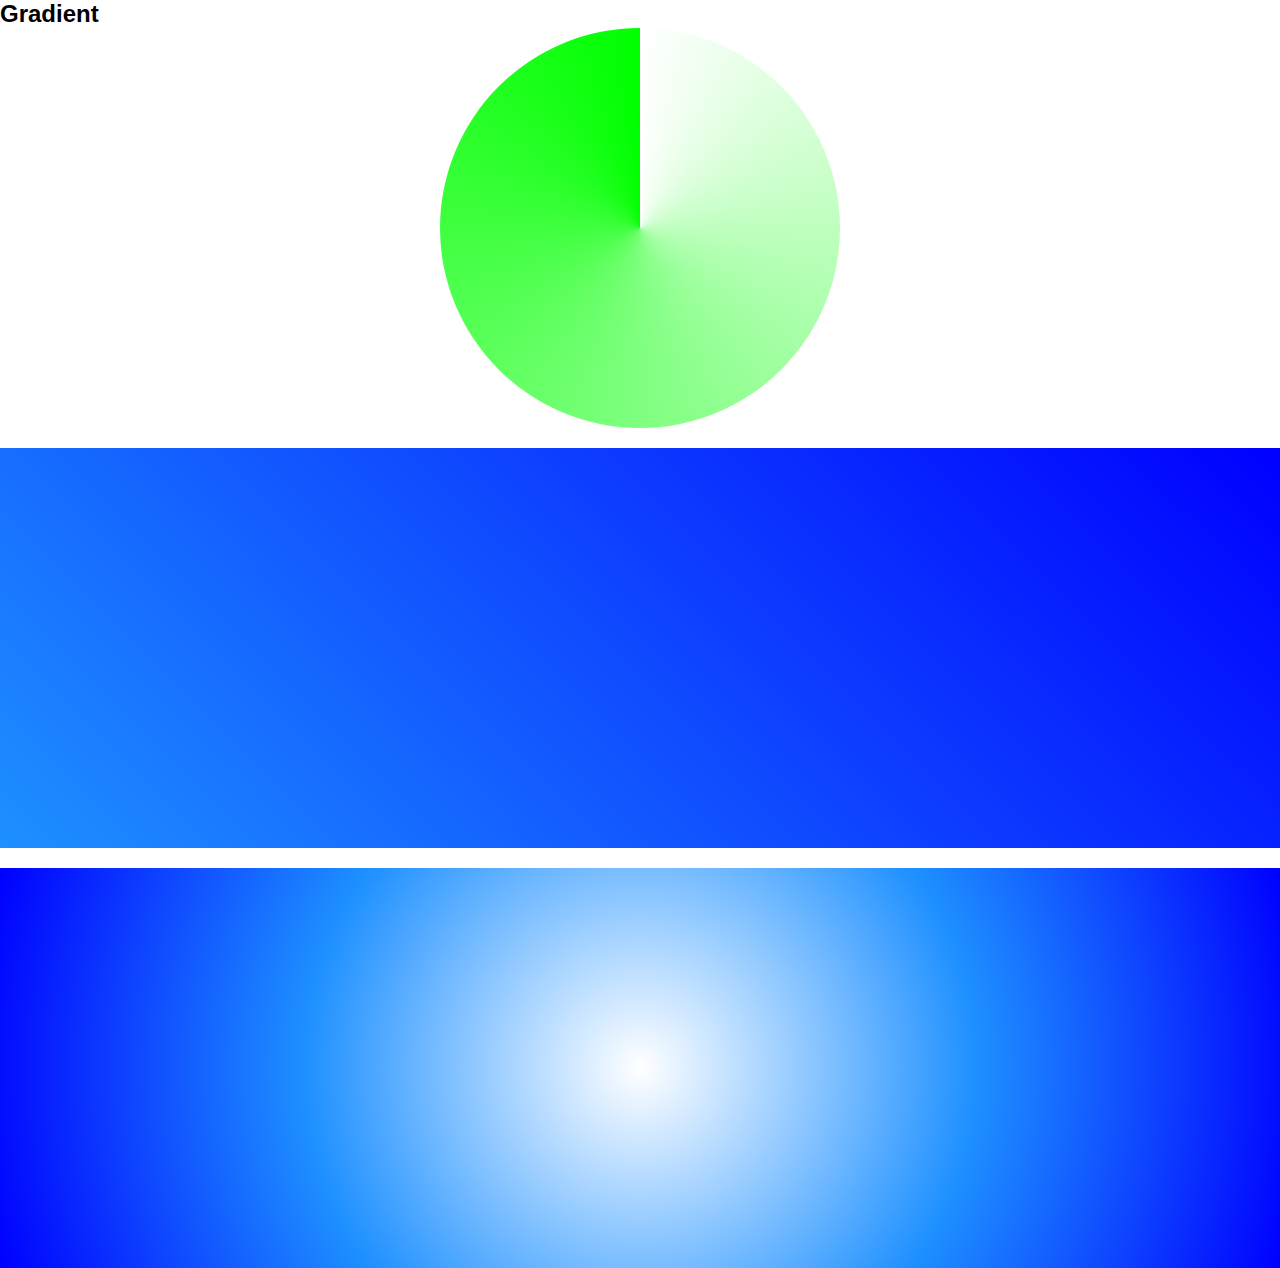
<file: index.html>
<!DOCTYPE html>
<html lang="en">
<head>
    <meta charset="UTF-8">
    <meta name="viewport" content="width=device-width, initial-scale=1.0">
    <title>Document</title>
    <link rel="stylesheet" href="/style.css">
</head>
<body>
    <h2>Gradient</h2>
    <div class="conic"></div>
    
    <div class="linear"></div>

    <div class="radial"></div>

</body>
</html>
</file>
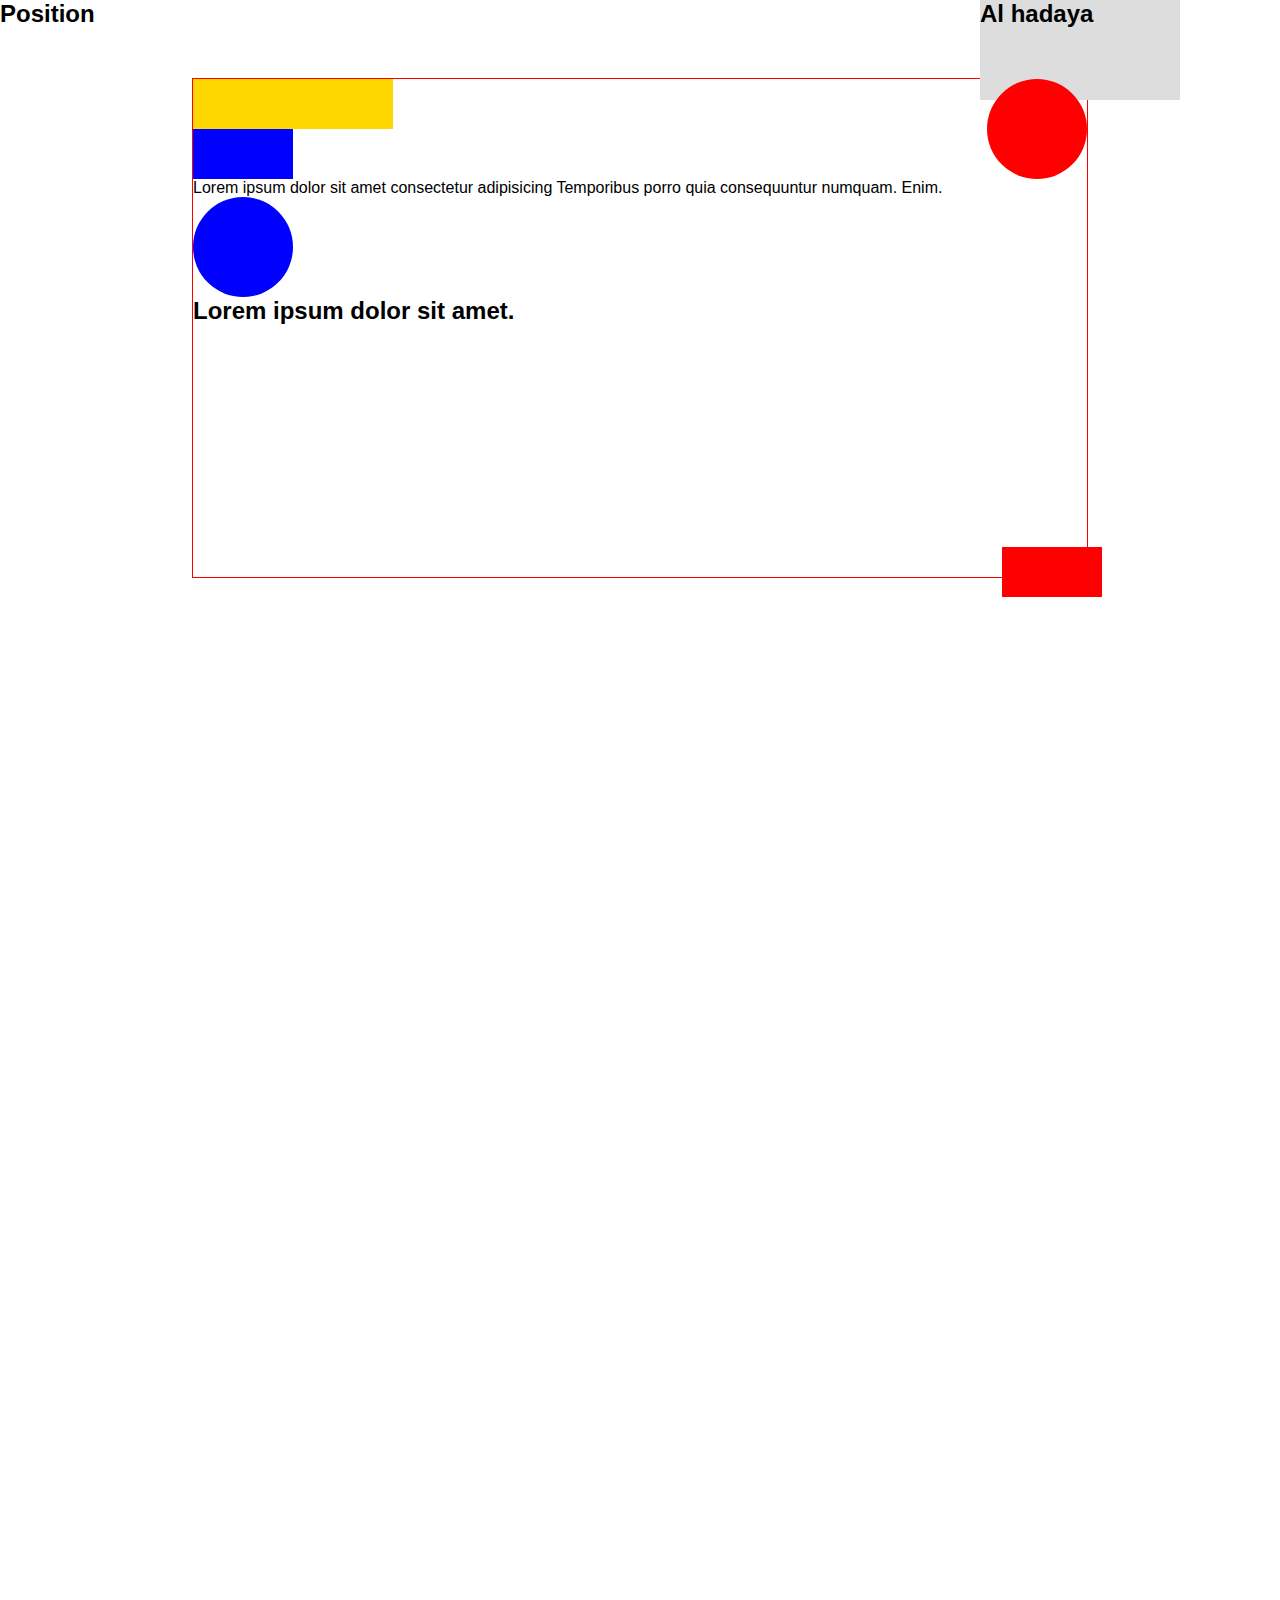
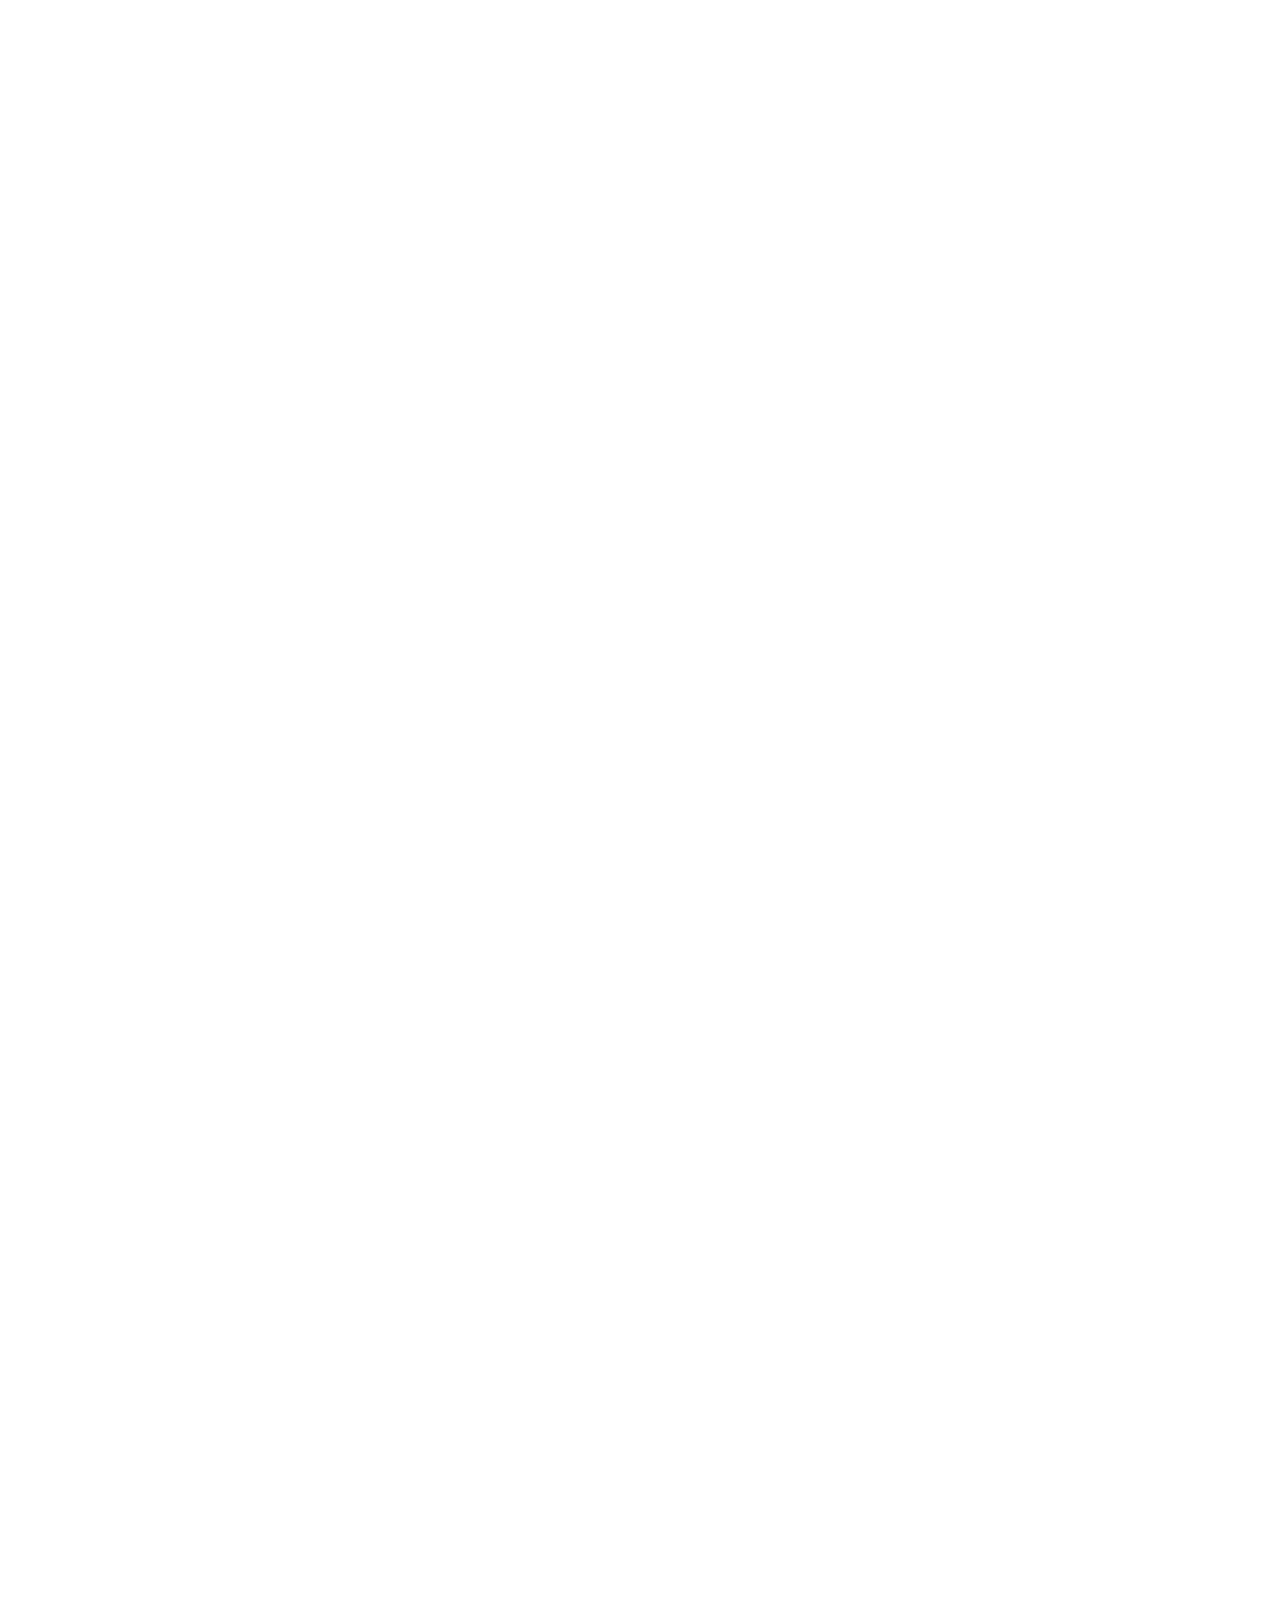
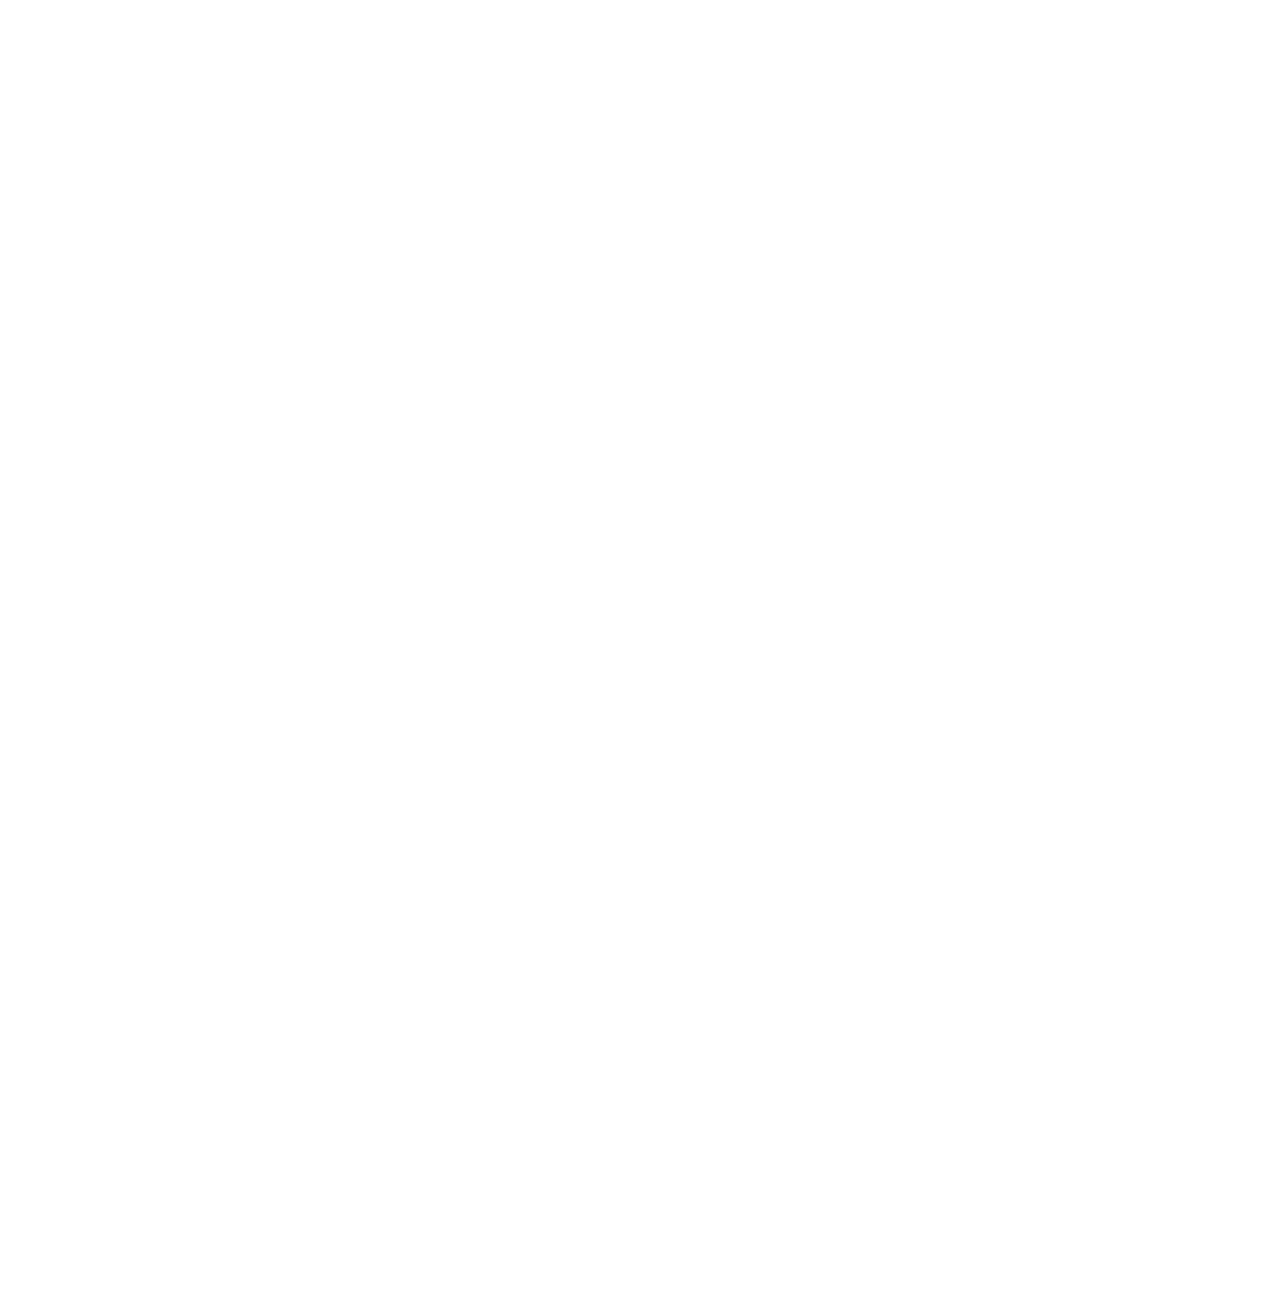
<file: pazishin.html>
<!DOCTYPE html>
<html lang="en">
<head>
    <meta charset="UTF-8">
    <meta name="viewport" content="width=device-width, initial-scale=1.0">
    <title>Document</title>
    <link rel="stylesheet" href="/pazishin.css">
</head>
<body>
    <h2>Position</h2>


    <div class="wrapper">
        <div class="stcky"></div>
        <div class="relativ"></div>
        <div class="absolute"></div>
        <p>Lorem ipsum dolor sit amet consectetur adipisicing  Temporibus porro quia consequuntur numquam. Enim.
        </p>
        <div class="red"></div>
        <div class="blue"></div>
         <div class="reklama">
            <h2>Al hadaya</h2>
         </div>
         <h2>Lorem ipsum dolor sit amet.</h2>
    </div>







</body>
</html>
</file>
<file: style.css>
*{
    margin: 0;
    padding: 0;
    box-sizing: border-box;
    font-family: sans-serif;
}
.linear{
  width: 100%;
  height: 400px;
  background: #ddd;

  background-image: linear-gradient(45deg,dodgerblue, blue);

}
.radial{
    margin-top: 20px;
    width: 100%;
    height: 400px;
    background: #ddd;
    background: radial-gradient(circle, #fff, dodgerblue,blue);
}
.conic{
    width: 400px;
    height: 400px;
    margin: auto;
    margin-bottom: 20px;
    background: dodgerblue;
    background: conic-gradient(#fff,#0f0 );
    transition: 2s linear;
    border-radius: 50%;
}
.conic:hover{
    transform: rotate(720deg);
}
</file>
<file: pazishin.css>
*{
    margin: 0;
    padding: 0;
    box-sizing: border-box;
    font-family: sans-serif;
}
.wrapper{
    width: 70%;
    height: 500px;
    border: 1px solid red;
    margin: 50px auto;
    position: relative;
}
/* 
 static
 relective
 absolute
 sticky
 fixed
*/
.relativ{
    width: 100px;
    height: 50px;
    background: #00f;
    position: relative;
    top: 0px;
    left: 0px;
}
.absolute{
    width: 100px;
    height: 50px;
    background: red;
    position: absolute;
    bottom: -20px;
    right: -15px;   
}
.red{
    width: 100px;
    height: 100px;
    border-radius: 50%;
    background: red;
    position: absolute;
    top: 0;
    right: 0;
    z-index: 2;

}
.blue{
    width: 100px;
    height: 100px;
    border-radius: 50%;
    background: blue;
    position: sticky;

    right: 40px;
    z-index: ;
}
body{
    min-height: 500vh;
}
.stcky{
    width: 200px;
    height: 50px;
    background: gold;
    position: sticky;
    top: 15px;
    z-index: ;
    left: 0;
}

.reklama{
    width: 200px;
    height: 100px;
    background: #ddd;
    position: fixed;
    top: 0;
    right: 100px;
    z-index: ;
}
</file>
